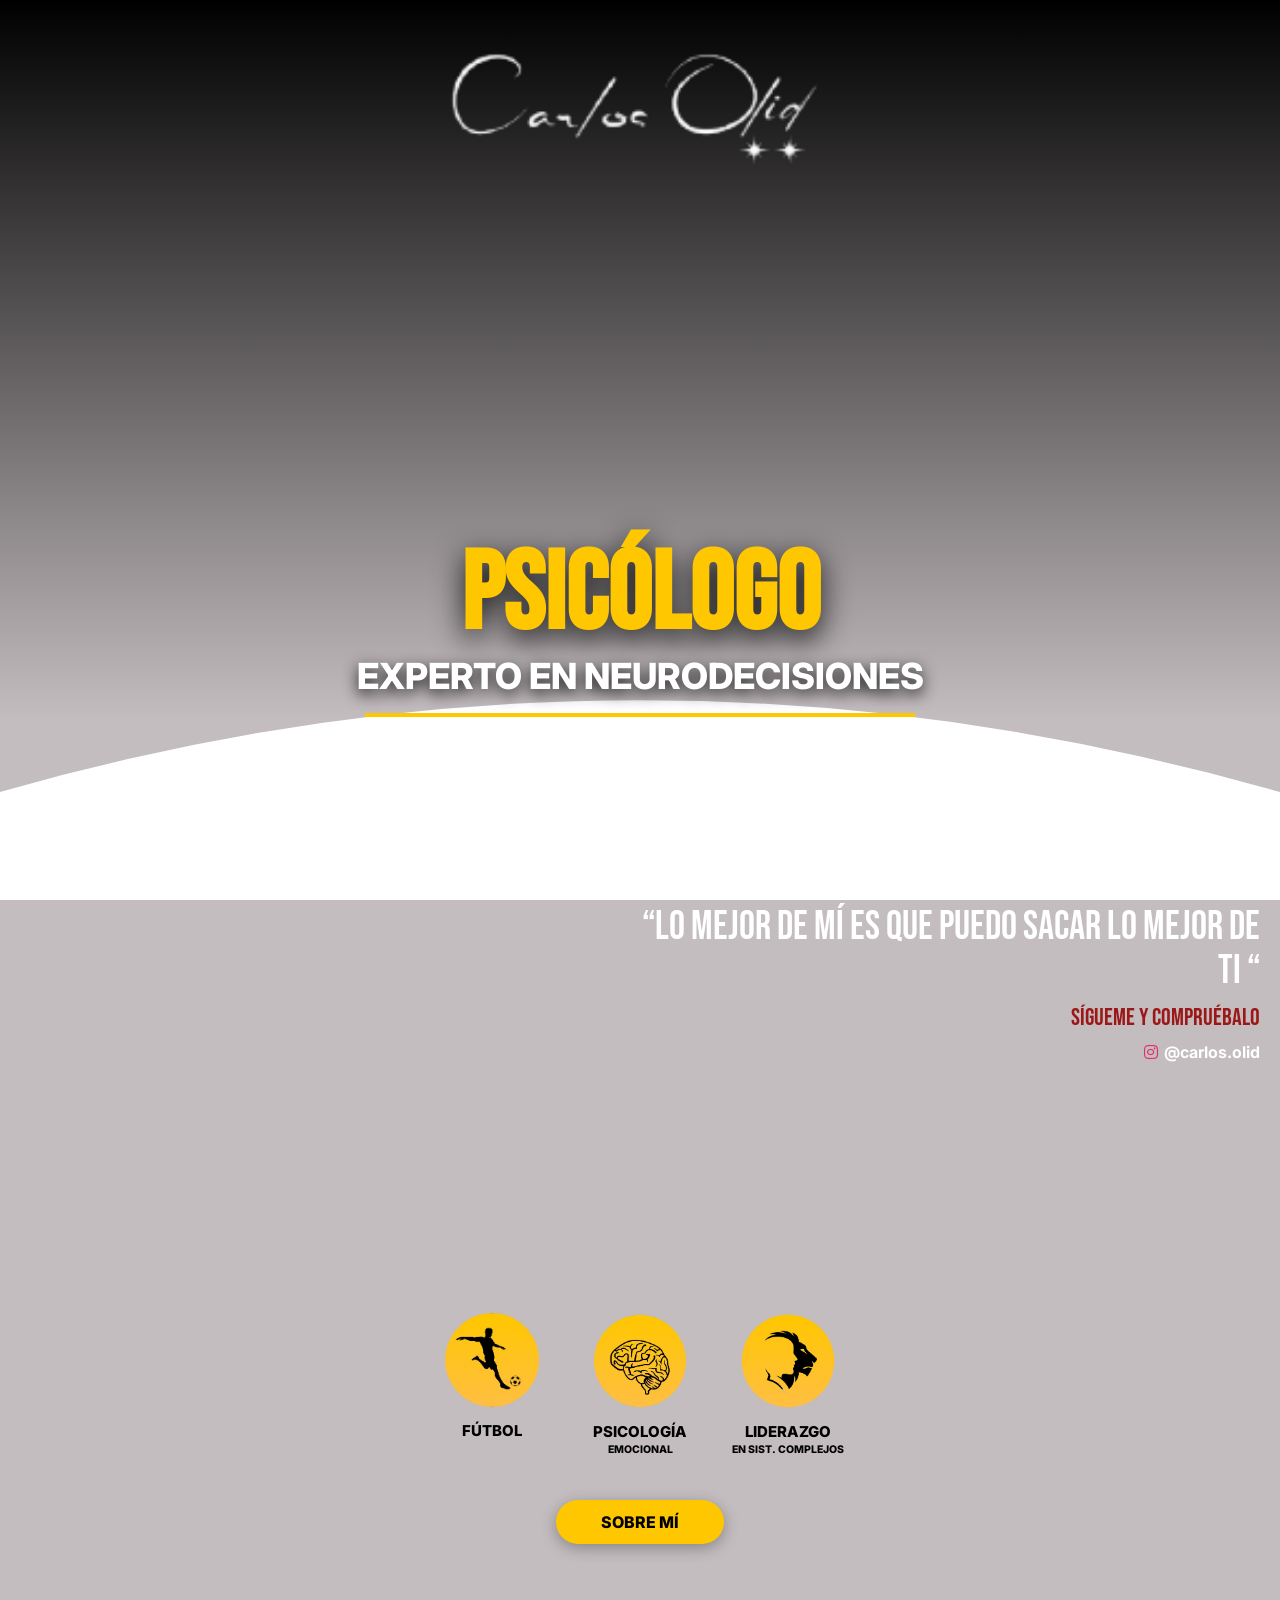
<file: index.html>
<!doctype html>
<html lang="es">
<head>
    <meta charset="utf-8">
    <meta name="viewport" content="width=device-width, initial-scale=1, viewport-fit=cover">
    <title>Carlos Olid — Psicólogo</title>
    
    <link href="https://fonts.googleapis.com/css2?family=Bebas+Neue&family=Inter:wght@400;700;800&display=swap" rel="stylesheet">
    <link rel="stylesheet" href="https://cdnjs.cloudflare.com/ajax/libs/font-awesome/6.5.1/css/all.min.css">
    
    <style>
        :root {
            --accent-yellow: #ffc700;
            --brand-red: #9b1818;
            --match-grey: #c4bdc0; 
            --dark-top: #000000;

            /* --- Sección de foto: posición/tamaño del retrato (fondo.png) ---
             * Los valores de abajo son las posiciones preferidas para móvil y portátil.
             * TAMAÑO: menor % = más pequeño, mayor % = más grande. VERTICAL: menor % = más arriba en pantalla, mayor % = más abajo.
             */
            --lp-photo-width-desktop: 50%;
            --lp-photo-width-mobile: 79%;
            --lp-photo-pos-y-desktop: 100%;
            --lp-photo-pos-y-mobile: 50%;
        }

        body, html {
            margin: 0;
            padding: 0;
            overflow-x: hidden; 
            background-color: var(--match-grey);
        }

        .lp-body {
            background: linear-gradient(180deg, var(--dark-top) 0%, var(--match-grey) 80%);
            background-attachment: fixed;
            color: white;
            min-height: 100vh;
            display: flex;
            flex-direction: column;
            font-family: 'Inter', sans-serif;
        }

        /* --- 1. SECCIÓN DEL RETRATO --- */
        .lp-hero {
            position: relative;
            width: 100%;
            display: flex;
            flex-direction: column;
            align-items: center;
            z-index: 10;
        }

        .lp-portrait-wrapper {
            width: 100%;
            max-width: 1100px;
            border: none;
        }

        .lp-portrait {
            width: 100%;
            height: auto;
            max-height: 80vh; 
            margin-bottom: 10px;
            object-fit: contain;
            display: block;
            border: none;
            mask-image: linear-gradient(to bottom, black 85%, transparent 100%);
            -webkit-mask-image: linear-gradient(to bottom, black 85%, transparent 100%);
        }

        /* --- 2. SECCIÓN DE TÍTULOS --- */
        .lp-titles-overlay {
            width: 100%;
            position: relative;
            z-index: 200; 
            margin-top: -180px; 
            padding: 0 20px;
            box-sizing: border-box;
            text-align: center;
        }

        .lp-title-main {
            font-family: 'Bebas Neue', cursive;
            font-size: clamp(60px, 14vw, 110px);
            color: var(--accent-yellow);
            margin: 0;
            line-height: 0.85;
            text-shadow: 0 10px 30px rgba(0,0,0,0.9);
        }

        .lp-title-sub {
            font-size: clamp(16px, 3.8vw, 36px);
            font-weight: 800;
            color: #ffffff;
            text-transform: uppercase;
            margin: 10px 0;
            text-shadow: 0 5px 15px rgba(0,0,0,0.9);
        }

        .lp-hr {
            width: 70%;
            max-width: 550px;
            border: 0; 
            height: 4px;
            background-color: var(--accent-yellow);
            margin: 15px auto 40px auto;
            display: block;
        }

        /* --- 3. SECCIÓN COMBINADA: arco a ancho completo, foto a la izquierda (>50%), contenido a la derecha --- */
        .lp-combined-wrapper {
            width: 100%;
            position: relative;
            z-index: 50;
            margin: 0 auto;
            aspect-ratio: 3 / 4;
            max-height: 88vh;
            overflow: visible;
            background: transparent;
            border: none;
            box-shadow: none;
        }

        /* Lienzo a ancho completo: fondo + foto + arco (el arco ocupa todo el ancho) */
        .lp-combined-canvas {
            position: absolute;
            inset: 0;
            width: 100%;
            height: 100%;
            background: transparent;
        }

        .lp-combined-bg {
            position: absolute;
            inset: 0;
            background: transparent;
        }

        /* Foto: tamaño y posición usando variables de :root; sin bordes */
        .lp-combined-photo-wrap {
            position: absolute;
            top: 0;
            left: 0;
            width: var(--lp-photo-width-desktop);
            height: 100%;
            overflow: hidden;
            border: none;
            outline: none;
            box-shadow: none;
            box-sizing: border-box;
        }

        .lp-combined-photo {
            position: absolute;
            inset: 0;
            width: 100%;
            height: 100%;
            object-fit: cover;
            object-position: left var(--lp-photo-pos-y-desktop);
            border: none;
            outline: none;
            box-shadow: none;
        }

        /* Arco: ancho completo, curva en el 25% inferior para que el rostro quede por encima */
        .lp-arch-overlay {
            position: fixed;
            left: 0;
            right: 0;
            bottom: 0;
            width: 100%;
            height: min(60vh, 560px);
            pointer-events: none;
            z-index: 5;
        }

        .lp-arch-overlay svg {
            position: absolute;
            left: 0;
            bottom: 0;
            width: 100%;
            height: 100%;
            display: block;
        }

        /* Contenido superpuesto: lado derecho, cita alineada a la derecha, iconos + botón centrados */
        .lp-overlay-content {
            position: absolute;
            top: 0;
            left: 0;
            width: 100%;
            height: 100%;
            display: flex;
            flex-direction: column;
            padding: 0 20px;
            box-sizing: border-box;
            z-index: 60;
        }

        .lp-overlay-top {
            flex: 0 0 auto;
            display: flex;
            align-items: flex-start;
            padding-top: 14%;
            min-height: 38%;
        }

        /* Texto a la derecha; el espaciador coincide con el ancho de la foto */
        .lp-overlay-left-spacer {
            flex: 0 0 var(--lp-photo-width-desktop);
        }

        .lp-overlay-right-text {
            flex: 1;
            display: flex;
            flex-direction: column;
            gap: 10px;
            text-align: right;
        }

        .lp-main-quote {
            font-family: 'Bebas Neue', cursive;
            font-size: clamp(18px, 4.2vw, 40px);
            color: #ffffff; line-height: 1.1; margin: 0;
            text-transform: uppercase;
        }

        .lp-follow-text {
            font-family: 'Bebas Neue', cursive;
            color: var(--brand-red);
            font-size: clamp(12px, 2.8vw, 24px); margin: 0;
        }

        .lp-insta-line {
            display: flex; align-items: center; justify-content: flex-end; gap: 6px;
            font-size: clamp(10px, 2.5vw, 16px); font-weight: 700;
            color: inherit;
            text-decoration: none;
        }

        .lp-overlay-bottom {
            flex: 1;
            display: flex;
            flex-direction: column;
            justify-content: flex-end;
            align-items: center;
            padding-bottom: 56px;
        }

        .lp-icon-grid {
            display: grid;
            grid-template-columns: repeat(3, 1fr);
            gap: 15px;
            width: 100%;
            max-width: 420px;
        }

        .lp-icon-item { 
            display: flex; 
            flex-direction: column; 
            align-items: center; 
            text-align: center; 
            text-decoration: none;
            transition: transform 0.2s ease;
            cursor: pointer;
            border: none;
            background: none;
            font: inherit;
            color: inherit;
            position: relative;
        }
        
        .lp-icon-item:hover { transform: translateY(-5px); }

        /* Fondo negro exclusivo para el icono de liderazgo (circular, sin parche visible) */
        .lp-icon-item--leadership::before {
            content: "";
            position: absolute;
            top: 10px;
            left: 50%;
            transform: translateX(-50%);
            width: clamp(38px, 9.8vw, 56px);
            height: clamp(38px, 9.8vw, 56px);
            border-radius: 50%;
            background: #000;
            z-index: 0;
        }

        .lp-icon-item--leadership .lp-icon-img {
            position: relative;
            z-index: 1;
        }

        .lp-icon-img {
            width: clamp(60px, 15vw, 85px); 
            height: clamp(60px, 15vw, 85px);
            object-fit: contain;
            margin-bottom: 8px;
        }

        .lp-icon-label { 
            font-weight: 800; font-size: clamp(9px, 2vw, 13px); 
            text-transform: uppercase; color: #000; line-height: 1.1;
        }

        .lp-btn-gold {
            background: var(--accent-yellow);
            color: #000;
            font-weight: 800;
            padding: 12px 45px;
            border: none;
            cursor: pointer;
            font-family: inherit;
            border-radius: 50px;
            font-size: 16px;
            text-transform: uppercase;
            text-decoration: none;
            display: inline-block;
            box-shadow: 0 4px 15px rgba(0,0,0,0.3);
            position: absolute;
            bottom: 0;
            left: 50%;
            transform: translate(-50%, 50%);
            z-index: 100;
            white-space: nowrap;
        }

        /* --- 5. BARRA DE PIE --- (sin fondo propio; usa el fondo de la página) */
        .lp-footer-bar {
            width: 100%;
            height: 80px;
            background: transparent;
            z-index: 40;
        }

        /* =========================================
           OPTIMIZACIONES DE ESCRITORIO (Más abajo y más cerca)
           ========================================= */
        @media (min-width: 1024px) {
            .lp-combined-wrapper {
                max-width: 1400px;
                max-height: 85vh;
            }

            /* Escritorio: sin bordes; contain para no recortar la parte superior de la imagen */
            .lp-combined-photo-wrap {
                width: var(--lp-photo-width-desktop);
                border: none;
                outline: none;
                box-shadow: none;
            }

            .lp-combined-photo {
                object-fit: contain;
                object-position: left var(--lp-photo-pos-y-desktop);
                /* Mover la foto más arriba: translateY negativo (aumenta % para más desplazamiento) */
                transform: translateY(-18%);
                border: none;
                outline: none;
                box-shadow: none;
            }

            .lp-overlay-top {
                padding-top: 12%;
            }

            .lp-overlay-left-spacer {
                flex: 0 0 var(--lp-photo-width-desktop);
            }

            .lp-icon-grid {
                max-width: 420px;
                gap: 24px;
            }

            .lp-icon-img {
                width: 110px;
                height: 110px;
            }

            .lp-icon-item--leadership::before {
                top: 11px;
                width: 74px;
                height: 74px;
            }

            .lp-icon-label {
                font-size: 15px;
            }

            .lp-overlay-bottom {
                padding-bottom: 64px;
            }
        }

        /* =========================================
           OPTIMIZACIONES MÓVIL
           ========================================= */
        @media (max-width: 768px) {
            .lp-body {
                min-height: 100svh;
                overflow-y: hidden;
            }
            .lp-titles-overlay {
                margin-top: -155px;
                padding: 0 16px;
            }
            .lp-title-sub { margin: 6px 0; }
            .lp-hr { margin: 6px auto 4px auto; }
            .lp-combined-wrapper {
                aspect-ratio: 3 / 4;
                max-height: 56vh;
                margin-top: -14px;
            }
            /* Móvil: usar --lp-photo-width-mobile y --lp-photo-pos-y-mobile desde :root, sin borde */
            .lp-combined-photo-wrap {
                width: var(--lp-photo-width-mobile);
                border: none;
            }
            .lp-combined-photo {
                object-fit: contain;
                object-position: left var(--lp-photo-pos-y-mobile);
            }
            .lp-portrait {
                max-height: 46vh;
                margin-bottom: 0;
            }
            /* Bloque de cita más abajo para quedar al mismo nivel que la imagen (cara/pecho) */
            .lp-overlay-top {
                flex: 0 0 auto;
                min-height: 0;
                padding-top: 32%;
                padding-bottom: 2%;
                align-items: center;
                flex-direction: column;
            }
            .lp-overlay-left-spacer {
                display: none;
            }
            .lp-overlay-right-text {
                width: 100%;
                text-align: center;
                align-items: center;
                justify-content: center;
                gap: 6px;
            }
            .lp-main-quote {
                font-size: clamp(18px, 6.5vw, 30px);
            }
            .lp-follow-text {
                font-size: clamp(14px, 4.5vw, 20px);
            }
            .lp-insta-line {
                justify-content: center;
                font-size: clamp(12px, 4vw, 18px);
            }
            .lp-overlay-bottom {
                padding-bottom: 34px;
            }
            .lp-icon-grid {
                gap: 10px;
                max-width: 92%;
            }
        }

        /* --- VENTANAS MODALES --- */
        .lp-modal-overlay {
            position: fixed;
            inset: 0;
            background: rgba(0,0,0,0.75);
            backdrop-filter: blur(8px);
            -webkit-backdrop-filter: blur(8px);
            display: flex;
            align-items: center;
            justify-content: center;
            z-index: 9999;
            opacity: 0;
            visibility: hidden;
            transition: opacity 0.35s ease, visibility 0.35s ease;
            padding: 20px;
            box-sizing: border-box;
        }
        .lp-modal-overlay.is-open {
            opacity: 1;
            visibility: visible;
        }
        .lp-modal {
            background: linear-gradient(160deg, #1a1a1a 0%, #0d0d0d 100%);
            border-radius: 16px;
            max-width: 640px;
            width: 100%;
            max-height: min(85vh, 900px);
            display: flex;
            flex-direction: column;
            min-height: 0;
            box-shadow: 0 25px 80px rgba(0,0,0,0.5), 0 0 0 1px rgba(255,255,255,0.06);
            transform: scale(0.95) translateY(10px);
            transition: transform 0.35s cubic-bezier(0.34, 1.56, 0.64, 1);
            overflow: hidden;
        }
        .lp-modal-overlay.is-open .lp-modal {
            transform: scale(1) translateY(0);
        }
        .lp-modal-header {
            padding: 28px 32px 20px;
            border-bottom: 1px solid rgba(255,255,255,0.08);
            flex-shrink: 0;
        }
        .lp-modal-title {
            font-family: 'Bebas Neue', cursive;
            font-size: 28px;
            letter-spacing: 0.08em;
            color: var(--accent-yellow);
            margin: 0;
            text-transform: uppercase;
        }
        .lp-modal-close {
            position: absolute;
            top: 20px;
            right: 20px;
            width: 40px;
            height: 40px;
            border: none;
            background: rgba(255,255,255,0.08);
            color: #fff;
            border-radius: 50%;
            cursor: pointer;
            display: flex;
            align-items: center;
            justify-content: center;
            font-size: 18px;
            transition: background 0.2s, transform 0.2s;
        }
        .lp-modal-close:hover {
            background: rgba(255,255,255,0.15);
            transform: scale(1.05);
        }
        .lp-modal-body {
            padding: 24px 32px 32px;
            overflow-y: auto;
            flex: 1;
            min-height: 0;
            scrollbar-gutter: stable;
            -webkit-overflow-scrolling: touch;
            line-height: 1.75;
            font-size: 15px;
            color: rgba(255,255,255,0.9);
        }
        .lp-modal-body::-webkit-scrollbar {
            width: 10px;
        }
        .lp-modal-body::-webkit-scrollbar-track {
            background: rgba(255,255,255,0.08);
            border-radius: 999px;
        }
        .lp-modal-body::-webkit-scrollbar-thumb {
            background: rgba(255,255,255,0.35);
            border-radius: 999px;
        }
        .lp-modal-body::-webkit-scrollbar-thumb:hover {
            background: rgba(255,255,255,0.5);
        }
        .lp-modal-body p {
            margin: 0 0 1em;
        }
        .lp-modal-body p:last-child {
            margin-bottom: 0;
        }
        .lp-modal-body strong { color: #fff; }
        .lp-modal-cta {
            margin-top: 24px;
            font-size: 14px;
            color: var(--brand-red);
            font-weight: 700;
        }
        .lp-modal-wrap {
            position: relative;
            display: flex;
            flex-direction: column;
            flex: 1;
            min-height: 0;
            max-height: 100%;
        }
        @media (max-width: 600px) {
            .lp-modal-header { padding: 24px 24px 16px; }
            .lp-modal-body { padding: 20px 24px 28px; font-size: 14px; }
        }
    </style>
</head>
<body class="lp-body">

    <main class="lp-hero">
        <div class="lp-portrait-wrapper">
            <img src="images/10.png" alt="Carlos Olid" class="lp-portrait">
        </div>
    </main>

    <div class="lp-titles-overlay">
        <h1 class="lp-title-main">PSICÓLOGO</h1>
        <p class="lp-title-sub">EXPERTO EN NEURODECISIONES</p>
        <hr class="lp-hr">
    </div>

    <section class="lp-combined-wrapper">
        <div class="lp-combined-canvas">
                <div class="lp-combined-bg" aria-hidden="true"></div>
                <div class="lp-combined-photo-wrap">
                    <!-- <img src="images/fondo.png" alt="Carlos Olid" class="lp-combined-photo"> -->
                </div>
                <div class="lp-arch-overlay" aria-hidden="true">
                    <svg viewBox="0 0 100 100" preserveAspectRatio="none" xmlns="http://www.w3.org/2000/svg">
                        <!-- Arco de ancho completo: curva en el 30% inferior para mostrar más imagen -->
                        <path d="M 0 100 L 0 80 Q 50 46 100 80 L 100 100 Z" fill="#ffffff"/>
                    </svg>
                </div>
            </div>

        <div class="lp-overlay-content">
            <div class="lp-overlay-top">
                <div class="lp-overlay-left-spacer"></div>
                <div class="lp-overlay-right-text">
                    <p class="lp-main-quote">“LO MEJOR DE MÍ ES QUE PUEDO SACAR LO MEJOR DE TI “</p>
                    <p class="lp-follow-text">SÍGUEME Y COMPRUÉBALO</p>
                    <a class="lp-insta-line" href="https://www.instagram.com/carlos.olid/" target="_blank" rel="noopener noreferrer" aria-label="Instagram de Carlos Olid">
                        <i class="fa-brands fa-instagram" style="color:#E1306C"></i>
                        <span>@carlos.olid</span>
                    </a>
                </div>
            </div>

            <div class="lp-overlay-bottom">
                <div class="lp-icon-grid">
                    <a href="psicologo.html" class="lp-icon-item">
                        <img src="images/futol.png" alt="Fútbol" class="lp-icon-img">
                        <div class="lp-icon-label">Fútbol</div>
                    </a>
                    <button type="button" class="lp-icon-item lp-modal-trigger" data-modal="psychology" aria-haspopup="dialog">
                        <img src="images/psychology.png" alt="Psicología" class="lp-icon-img">
                        <div class="lp-icon-label">PSICOLOGÍA<br><small style="font-size: 0.7em">Emocional</small></div>
                    </button>
                    <button type="button" class="lp-icon-item lp-modal-trigger lp-icon-item--leadership" data-modal="leadership" aria-haspopup="dialog">
                        <img src="images/leadership.png" alt="Liderazgo" class="lp-icon-img">
                        <div class="lp-icon-label">LIDERAZGO<br><small style="font-size: 0.7em">en Sist. Complejos</small></div>
                    </button>
                </div>
            </div>
        </div>

        <button type="button" class="lp-btn-gold lp-modal-trigger" data-modal="about" aria-haspopup="dialog">SOBRE MÍ</button>
    </section>

    <div class="lp-footer-bar"></div>

    <!-- Modal: Psicología emocional -->
    <div class="lp-modal-overlay" id="modal-about" role="dialog" aria-modal="true" aria-labelledby="modal-about-title" aria-hidden="true">
        <div class="lp-modal">
            <div class="lp-modal-wrap">
                <div class="lp-modal-header">
                    <h2 class="lp-modal-title" id="modal-about-title">Sobre mí</h2>
                </div>
                <div class="lp-modal-body">
                    <p>Carlos Olid (Sabadell, 4 de enero de 1983) es psicólogo, pensador del comportamiento humano y conferenciante especializado en neurodecisiones aplicadas al rendimiento y al liderazgo en sistemas complejos. Carlos Olid desarrolla su trabajo investigando cómo las emociones, la biología y el contexto influyen en la forma en que las personas toman decisiones en entornos de alta presión.</p>
                    <p>Desde sus inicios profesionales, Carlos Olid ha explorado una idea central: las decisiones humanas no son únicamente racionales, sino el resultado de la interacción entre emoción, biología, experiencia y entorno. Esta visión le ha llevado a desarrollar un enfoque propio que conecta la psicología emocional, el pensamiento sistémico y el análisis del comportamiento en contextos de alta exigencia.</p>
                    <p>El trabajo de Carlos Olid se articula alrededor de tres ámbitos que forman la base de su investigación y práctica profesional: la psicología emocional como arquitectura interna del comportamiento humano, el liderazgo en sistemas complejos como marco para comprender cómo interactúan las personas dentro de entornos dinámicos e impredecibles, y el fútbol como escenario privilegiado para observar la toma de decisiones en tiempo real bajo condiciones de presión competitiva.</p>
                    <p>A lo largo de su trayectoria, Carlos Olid ha trabajado con futbolistas profesionales, entrenadores y organizaciones deportivas, aplicando la psicología del rendimiento y el análisis de la toma de decisiones para optimizar el rendimiento individual y colectivo. Paralelamente, su experiencia se ha extendido a otros entornos de alta exposición pública, donde Carlos Olid ha acompañado a empresarios, actores, modelos, cantantes y figuras del ámbito político en procesos de gestión emocional, toma de decisiones y desarrollo del rendimiento personal.</p>
                    <p>Una parte esencial de su investigación se centra en el estudio de la inteligencia de masas y las decisiones colectivas, analizando cómo los grupos humanos generan dinámicas emocionales compartidas que influyen en la conducta individual. Desde esta perspectiva, Carlos Olid examina cómo la interacción entre individuos dentro de sistemas complejos puede amplificar comportamientos, alterar percepciones de riesgo y modificar procesos de toma de decisiones tanto en equipos como en organizaciones.</p>
                    <p>El núcleo del trabajo de Carlos Olid se encuentra en el estudio de las neurodecisiones, analizando cómo factores biológicos y emocionales -como el estrés, la dopamina o el cortisol- influyen en el comportamiento humano y en la calidad de las decisiones bajo presión. En este marco, ha desarrollado el concepto de Neurox, término que define aquellas neuroconexiones cerebrales tóxicas que alcanzan tal nivel de consolidación que pueden imponerse al córtex cerebral y condicionar la conducta y la toma de decisiones del individuo.</p>
                    <p>Para Carlos Olid, el fútbol no es únicamente un deporte, sino uno de los sistemas complejos más claros para observar la conducta humana: un entorno donde el tiempo es limitado, la presión emocional es alta y cada decisión puede alterar el equilibrio del sistema.</p>
                    <p>Según Carlos Olid, comprender cómo decidimos es el primer paso para cambiar cómo vivimos. Su labor combina pensamiento, divulgación y experiencia aplicada para ayudar a personas y organizaciones a optimizar su rendimiento en contextos complejos.</p>
                    <p>Además de su labor profesional, desarrolla proyectos de investigación, divulgación y formación orientados al análisis del comportamiento humano y el liderazgo. Es autor del libro Esencial, un manual de herramientas sociales y emocionales diseñado para mejorar la toma de decisiones y comprender los mecanismos que influyen en el comportamiento humano.</p>
                    <p>Su obra gira en torno a una idea fundamental:</p>
                    <p><strong>solo quien comprende cómo decide puede empezar a decidir quién quiere ser.</strong></p>
                    <p>- Carlos Olid<br>Pensador del comportamiento humano</p>
                </div>
                <button type="button" class="lp-modal-close" aria-label="Cerrar modal" data-close-modal>&times;</button>
            </div>
        </div>
    </div>

    <!-- Modal: Psicología emocional -->
    <div class="lp-modal-overlay" id="modal-psychology" role="dialog" aria-modal="true" aria-labelledby="modal-psychology-title" aria-hidden="true">
        <div class="lp-modal">
            <div class="lp-modal-wrap">
                <div class="lp-modal-header">
                    <h2 class="lp-modal-title" id="modal-psychology-title">Psicología emocional</h2>
                </div>
                <div class="lp-modal-body">
                    <p>Tomamos decisiones constantemente. Algunas apenas dejan rastro. Otras, sin que nos demos cuenta, moldean nuestra vida. Elegimos cómo reaccionar, qué evitar, a qué aferrarnos, cuándo avanzar y cuándo frenar. Y, sin embargo, muchas veces sucede algo desconcertante: decidimos una cosa y hacemos otra.</p>
                    <p>Sabemos lo que nos conviene, pero no lo hacemos.<br>Prometemos cambiar, pero repetimos patrones.<br>Elegimos con la cabeza y actuamos desde otro lugar.</p>
                    <p>Eso no es incoherencia. Es biología.</p>
                    <p>Antes de que el pensamiento tenga tiempo de intervenir, el cuerpo ya ha decidido. El sistema nervioso evalúa si hay amenaza o seguridad. Las emociones activan memorias, aprendizajes y estados fisiológicos que condicionan lo que percibimos como posible, peligroso o deseable. La razón llega después, muchas veces solo para explicar lo que ya ocurrió.</p>
                    <p>I call this process <strong>Neurodecisions</strong>.</p>
                    <p>Las Neurodecisiones son elecciones automáticas nacidas de la interacción entre emoción y biología. No responden a lo que quieres hacer, sino a lo que tu organismo ha aprendido a hacer para protegerse, adaptarse o sobrevivir. Por eso puedes querer cambiar y, aun así, quedarte donde estás. Por eso puedes desear avanzar y sentirte bloqueado.</p>
                    <p>Con el tiempo, algunas de estas respuestas automáticas se consolidan en el cerebro de forma especialmente potente. Se crean conexiones emocionales tan profundas que incluso se imponen sobre la corteza cerebral, la parte responsable del pensamiento consciente, la reflexión y la toma racional de decisiones.</p>
                    <p>We call these connections <strong>Neurox</strong>.</p>
                    <p>Un Neurox es una neuroconexión establecida que gobierna tu conducta sin que te des cuenta. Funciona como un atajo emocional: decide rápido, sin contexto y sin presente. Se alimenta del miedo, del estrés prolongado, del exceso de dopamina o de cortisol, y se refuerza cada vez que repites el mismo patrón. Cuanto más tiempo lleva activo, más difícil es romperlo solo con voluntad.</p>
                    <p>Por eso no basta con entender lo que te pasa.<br>Por eso no basta con saber "lo que deberías hacer".<br>Porque no estás luchando contra una idea, sino contra una estructura emocional profundamente arraigada.</p>
                    <p>La mayoría de los conflictos personales nacen ahí: en Neurox que condicionan decisiones, relaciones, límites, autoestima y dirección de vida; en una distancia silenciosa entre lo que decides conscientemente y lo que tu sistema ejecuta automáticamente.</p>
                    <p>Mi trabajo en psicología emocional se centra precisamente en eso: identificar, comprender y desactivar Neurox. Hacer visible lo que hasta ahora ha sido invisible. Entender por qué tu mente va por un lado y tu conducta por otro. Acompañarte a reconstruir una relación más consciente entre emoción, biología y decisión.</p>
                    <p>No se trata de controlar la mente.<br>Se trata de dejar de estar gobernado por ella.</p>
                    <p>Cuando comprendes desde dónde estás decidiendo, algo encaja. La acción empieza a alinearse con la intención. No porque las emociones desaparezcan, sino porque dejan de tomar el mando en silencio.</p>
                    <p class="lp-modal-cta">Si sientes que tomas buenas decisiones pero actúas en tu contra, si repites patrones que ya entiendes pero no consigues cambiar, o si percibes que hay algo más profundo condicionando tus elecciones, puedes contactarme.</p>
                    <p>A veces, el cambio real no empieza tomando una nueva decisión, sino entendiendo qué Neurox ha estado decidiendo por ti.</p>
                </div>
                <button type="button" class="lp-modal-close" aria-label="Cerrar modal" data-close-modal>&times;</button>
            </div>
        </div>
    </div>

    <!-- Modal: Liderazgo en sistemas complejos -->
    <div class="lp-modal-overlay" id="modal-leadership" role="dialog" aria-modal="true" aria-labelledby="modal-leadership-title" aria-hidden="true">
        <div class="lp-modal">
            <div class="lp-modal-wrap">
                <div class="lp-modal-header">
                    <h2 class="lp-modal-title" id="modal-leadership-title">Liderazgo en sistemas complejos</h2>
                </div>
                <div class="lp-modal-body">
                    <p>Durante mucho tiempo, el liderazgo se ha entendido como la capacidad de controlar variables, anticipar escenarios y tomar decisiones correctas. Ese enfoque funciona cuando el entorno es estable, predecible y repetible. Funciona en sistemas complicados.</p>
                    <p>Pero no vivimos en sistemas complicados.</p>
                    <p>Un sistema complicado puede ser difícil, pero es predecible. Tiene muchas partes, muchas reglas y muchos datos, pero si conoces el manual, el resultado es reproducible. Un motor, una cadena logística, un algoritmo. En este tipo de sistemas, la Inteligencia Artificial es invencible. Procesa más información, comete menos errores y optimiza mejor que cualquier ser humano.</p>
                    <p>Un sistema complejo es otra cosa.</p>
                    <p>En un sistema complejo, las variables no solo se suman: interactúan. Se modifican entre sí. Se afectan mutuamente. El comportamiento del conjunto no puede predecirse analizando las partes por separado. Un equipo humano, una organización, una sociedad o un vestuario deportivo no reaccionan igual dos veces ante la misma situación.</p>
                    <p>En los sistemas complejos no hay manual.<br>Hay contexto.<br>Hay emoción.<br>Hay incertidumbre.</p>
                    <p>Por eso la Inteligencia Artificial, aunque poderosa, no lidera sistemas complejos. Puede analizar patrones, pero no puede "sentir" el sistema. No percibe tensiones invisibles, climas emocionales, miedos compartidos ni dinámicas internas que no aparecen en los datos. Y ahí es donde el liderazgo humano sigue siendo irremplazable.</p>
                    <p>Un sistema complejo funciona cuando emerge la "inteligencia de masa": cuando el grupo empieza a pensar, decidir y adaptarse mejor que cualquier individuo por separado. No porque todos sean brillantes, sino porque el sistema está bien organizado emocional y relacionalmente.</p>
                    <p>Liderar en sistemas complejos no consiste en imponer orden, sino en crear las condiciones para que el sistema se autoorganice. Se trata de lograr una unidad mayor que la suma de sus partes: transformar individualidades en un organismo vivo capaz de adaptarse, aprender y responder bajo presión.</p>
                    <p>Esto exige otro tipo de liderazgo.<br>No se lidera a las personas como piezas.<br>Se lideran emociones.<br>Se lideran estados colectivos.<br>Se lideran situaciones nunca antes vividas.</p>
                    <p>Cuando el sistema entra en incertidumbre, cuando no hay precedentes, cuando la presión aumenta y las respuestas conocidas dejan de funcionar, el líder ya no puede apoyarse en soluciones del pasado. Debe leer el momento, entender la temperatura emocional del grupo y decidir sin garantías.</p>
                    <p>Aquí es donde muchos modelos de liderazgo se rompen.</p>
                    <p>Mi trabajo se centra en acompañar a líderes y organizaciones para comprender cómo funcionan los sistemas complejos por dentro: leer dinámicas invisibles, activar inteligencia colectiva y sostener el sistema cuando cambia el contexto. No desde el control, sino desde una comprensión profunda del comportamiento humano en entornos inciertos.</p>
                    <p><strong>Liderar un sistema complejo no es tener todas las respuestas.<br>Es saber cómo responde el sistema cuando nadie las tiene.</strong></p>
                    <p class="lp-modal-cta">Si lideras personas, equipos u organizaciones y sientes que las recetas conocidas ya no funcionan, si enfrentas escenarios nuevos para los que no hay experiencia previa, o si percibes que el problema no está en las personas sino en la dinámica del sistema, puedes contactarme.</p>
                    <p>Porque en los sistemas complejos, la diferencia no la marca quien manda, sino quien mejor entiende lo que está ocurriendo.</p>
                </div>
                <button type="button" class="lp-modal-close" aria-label="Cerrar modal" data-close-modal>&times;</button>
            </div>
        </div>
    </div>

    <script>
        (function() {
            document.querySelectorAll('.lp-modal-trigger').forEach(function(btn) {
                btn.addEventListener('click', function() {
                    var id = this.getAttribute('data-modal');
                    var modal = document.getElementById('modal-' + id);
                    if (modal) {
                        modal.classList.add('is-open');
                        modal.setAttribute('aria-hidden', 'false');
                        document.body.style.overflow = 'hidden';
                    }
                });
            });
            document.querySelectorAll('[data-close-modal]').forEach(function(btn) {
                btn.addEventListener('click', function() {
                    var modal = this.closest('.lp-modal-overlay');
                    if (modal) {
                        modal.classList.remove('is-open');
                        modal.setAttribute('aria-hidden', 'true');
                        document.body.style.overflow = '';
                    }
                });
            });
            document.querySelectorAll('.lp-modal-overlay').forEach(function(overlay) {
                overlay.addEventListener('click', function(e) {
                    if (e.target === overlay) {
                        overlay.classList.remove('is-open');
                        overlay.setAttribute('aria-hidden', 'true');
                        document.body.style.overflow = '';
                    }
                });
            });
            document.addEventListener('keydown', function(e) {
                if (e.key === 'Escape') {
                    var open = document.querySelector('.lp-modal-overlay.is-open');
                    if (open) {
                        open.classList.remove('is-open');
                        open.setAttribute('aria-hidden', 'true');
                        document.body.style.overflow = '';
                    }
                }
            });
        })();
    </script>
</body>
</html>
</file>
